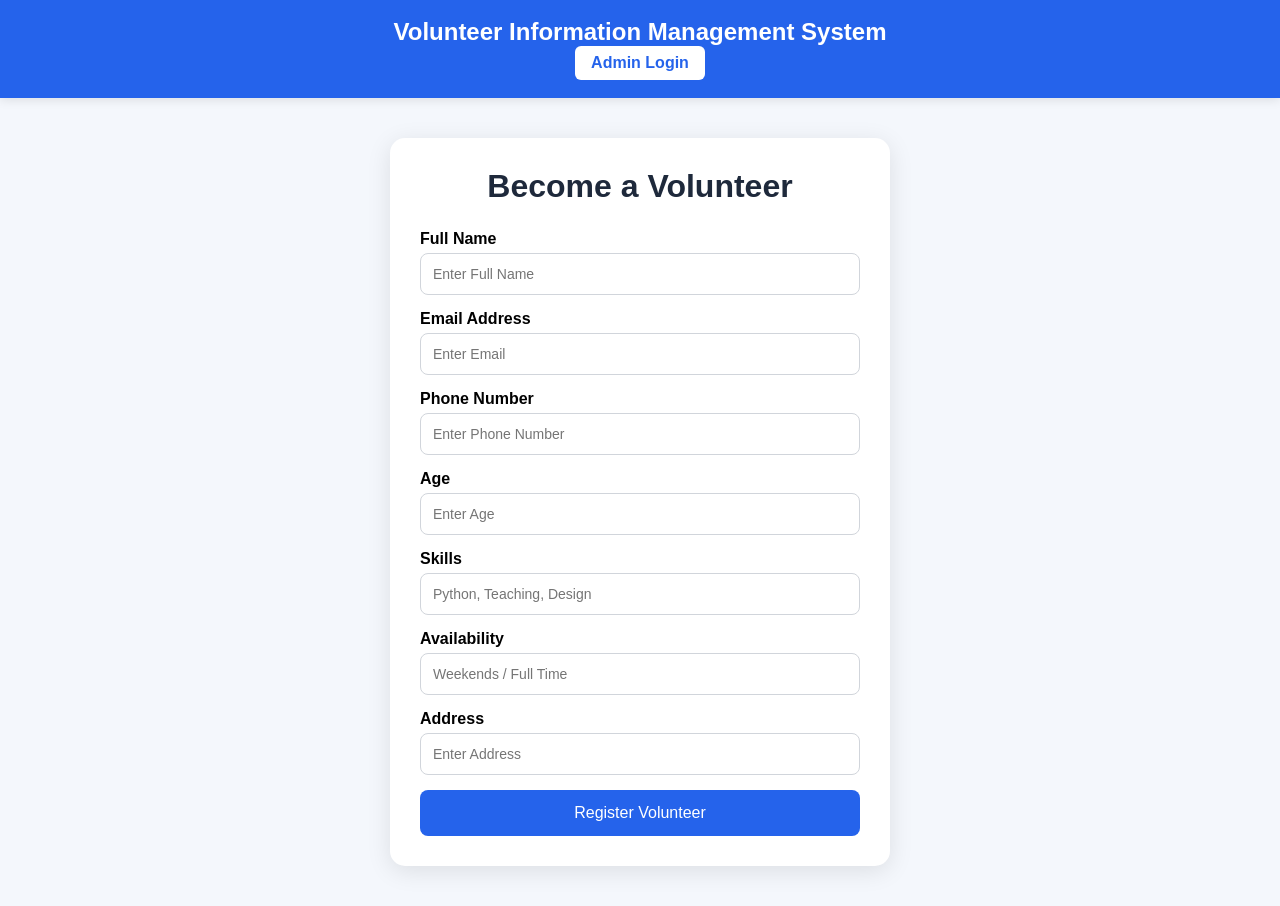
<file: frontend/index.html>
<!DOCTYPE html>
<html lang="en">
<head>
    <meta charset="UTF-8">
    <meta name="viewport" content="width=device-width, initial-scale=1.0">
    <title>Volunteer Information Management System</title>
    <link rel="stylesheet" href="css/style.css">
</head>
<body>

<nav>
    <h2>Volunteer Information Management System</h2>

    <div class="nav-links">
        <a href="login.html">Admin Login</a>
    </div>
</nav>

<div class="container">

    <h1>Become a Volunteer</h1>

    <form id="volunteerForm">

        <label>Full Name</label>
        <input name="name" placeholder="Enter Full Name" required>

        <label>Email Address</label>
        <input name="email" type="email" placeholder="Enter Email" required>

        <label>Phone Number</label>
        <input name="phone" placeholder="Enter Phone Number" required>

        <label>Age</label>
        <input name="age" type="number" placeholder="Enter Age" required>

        <label>Skills</label>
        <input name="skills" placeholder="Python, Teaching, Design">

        <label>Availability</label>
        <input name="availability" placeholder="Weekends / Full Time">

        <label>Address</label>
        <input name="address" placeholder="Enter Address">

        <button type="submit">Register Volunteer</button>

    </form>

</div>

<script src="js/register.js"></script>

</body>
</html>
</file>
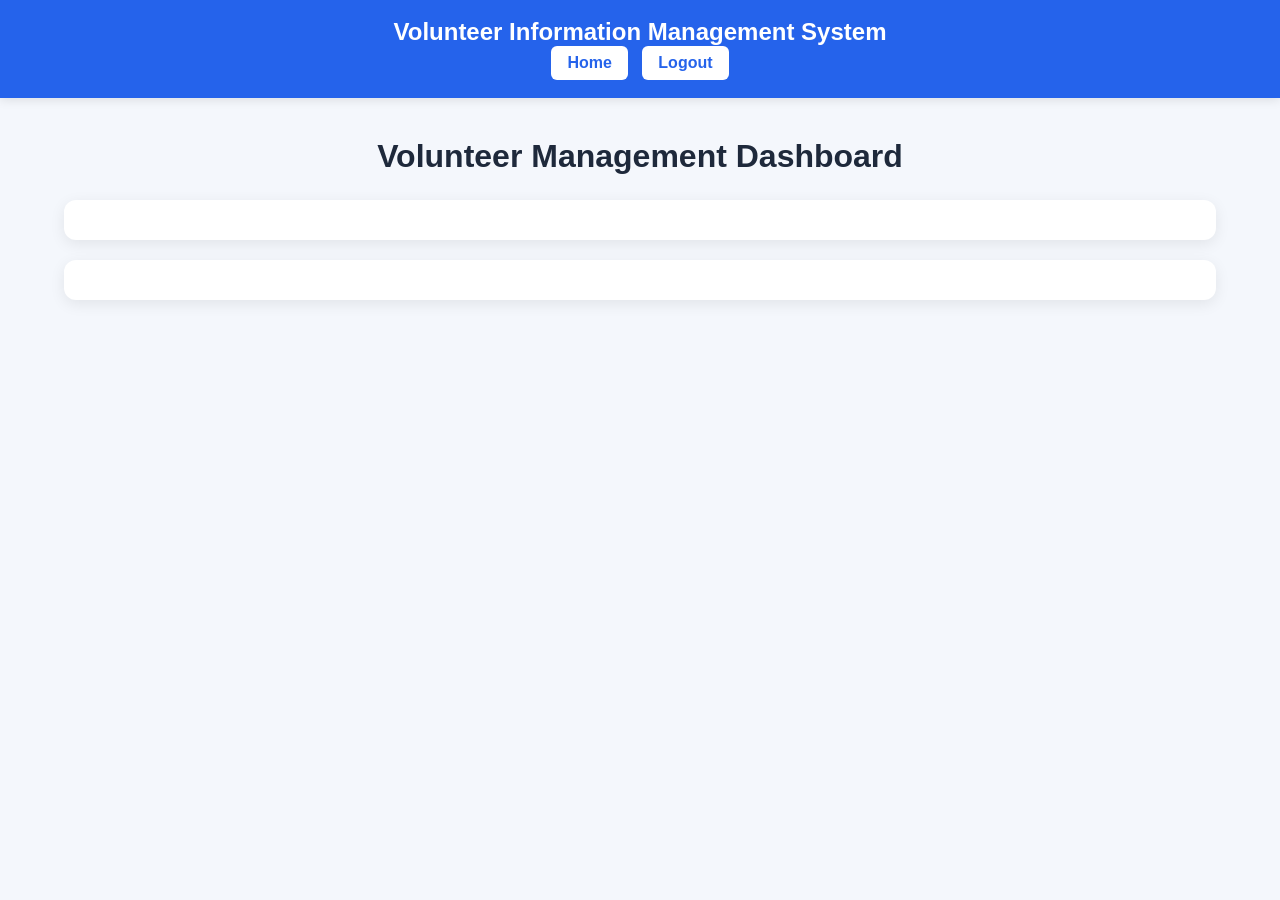
<file: frontend/dashboard.html>
<!DOCTYPE html>
<html lang="en">
<head>
    <title>Volunteer Information Management System</title>
    <link rel="stylesheet" href="css/style.css">
</head>
<body>

<nav>
    <h2>Volunteer Information Management System</h2>

    <div class="nav-links">
        <a href="index.html">Home</a>
        <a href="login.html">Logout</a>
    </div>
</nav>

<div class="dashboard-container">

    <h1>Volunteer Management Dashboard</h1>

    <div class="stats-card">
        <h2 id="stats"></h2>
    </div>

    <div class="table-card">
        <table id="volunteerTable"></table>
    </div>

</div>

<script src="js/dashboard.js"></script>

</body>
</html>
</file>
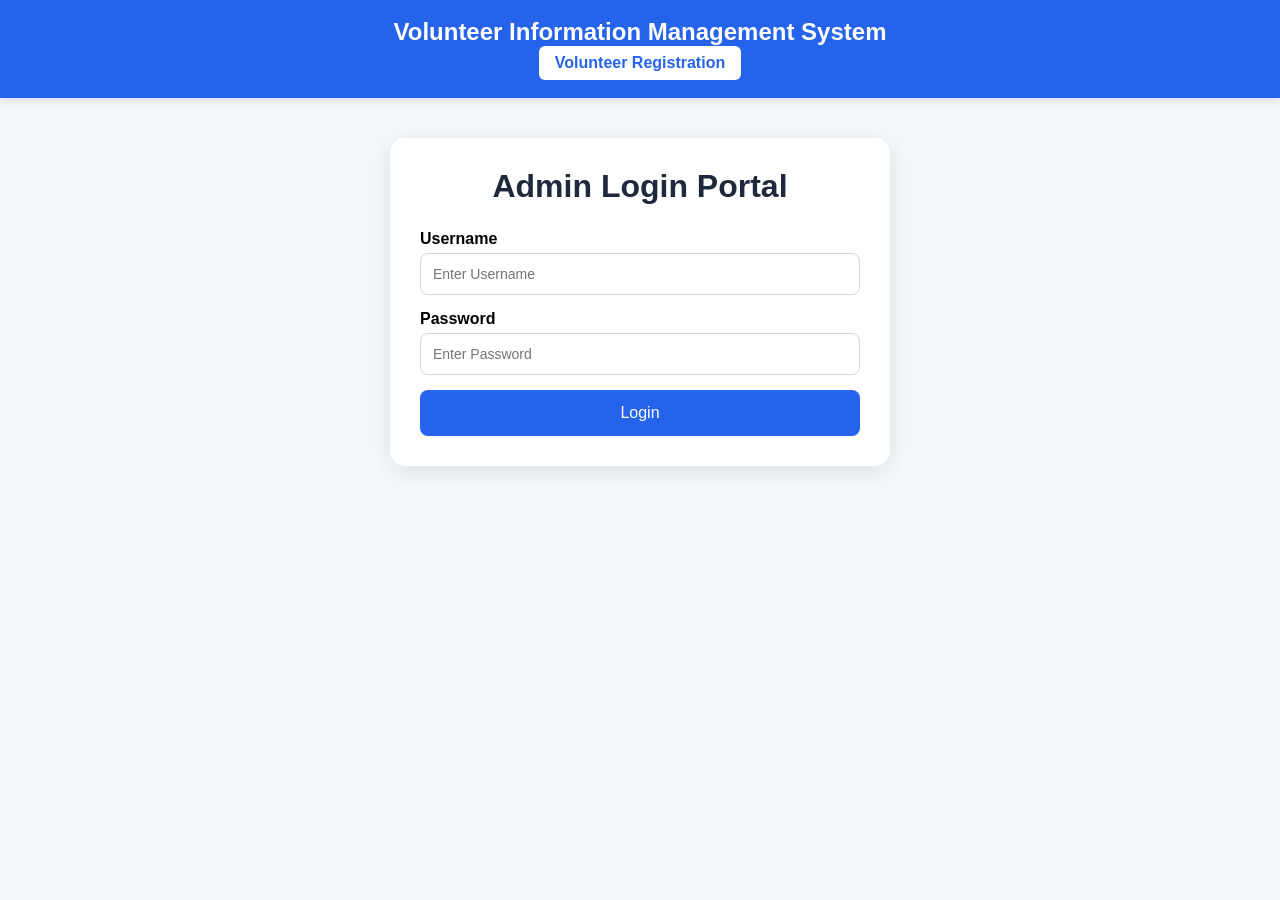
<file: frontend/login.html>
<!DOCTYPE html>
<html lang="en">
<head>
    <title>Volunteer Information Management System</title>
    <link rel="stylesheet" href="css/style.css">
</head>
<body>

<nav>
    <h2>Volunteer Information Management System</h2>

    <div class="nav-links">
        <a href="index.html">Volunteer Registration</a>
    </div>
</nav>

<div class="container">

    <h1>Admin Login Portal</h1>

    <label>Username</label>
    <input id="username" placeholder="Enter Username">

    <label>Password</label>
    <input id="password" type="password" placeholder="Enter Password">

    <button onclick="login()">Login</button>

</div>

<script src="js/login.js"></script>

</body>
</html>
</file>
<file: frontend/css/style.css>
*{
    margin:0;
    padding:0;
    box-sizing:border-box;
    font-family:Segoe UI, sans-serif;
}

body{
    background:#f4f7fc;
}

nav{
    background:#2563eb;
    color:white;
    padding:18px;
    text-align:center;
    box-shadow:0 2px 10px rgba(0,0,0,0.1);
}

.container{
    width:500px;
    margin:40px auto;
    background:white;
    padding:30px;
    border-radius:15px;
    box-shadow:0 5px 25px rgba(0,0,0,0.1);
}

.dashboard-container{
    width:90%;
    margin:40px auto;
}

h1{
    text-align:center;
    margin-bottom:25px;
    color:#1e293b;
}

label{
    font-weight:600;
    display:block;
    margin-bottom:5px;
}

input{
    width:100%;
    padding:12px;
    margin-bottom:15px;
    border:1px solid #d1d5db;
    border-radius:8px;
    font-size:14px;
}

input:focus{
    outline:none;
    border-color:#2563eb;
}

button{
    width:100%;
    padding:14px;
    border:none;
    border-radius:8px;
    background:#2563eb;
    color:white;
    font-size:16px;
    cursor:pointer;
    transition:0.3s;
}

button:hover{
    background:#1d4ed8;
}

.stats-card{
    background:white;
    padding:20px;
    margin-bottom:20px;
    border-radius:12px;
    box-shadow:0 4px 15px rgba(0,0,0,0.08);
}

.table-card{
    background:white;
    padding:20px;
    border-radius:12px;
    box-shadow:0 4px 15px rgba(0,0,0,0.08);
}

table{
    width:100%;
    border-collapse:collapse;
}

th{
    background:#2563eb;
    color:white;
}

th,td{
    padding:12px;
    border:1px solid #ddd;
    text-align:left;
}

tr:nth-child(even){
    background:#f8fafc;
}

tr:hover{
    background:#eaf1ff;
}

.delete-btn{
    width:auto;
    padding:8px 14px;
    background:#dc2626;
}

.delete-btn:hover{
    background:#b91c1c;
}

.nav-links a{
    display:inline-block;
    color:#2563eb;
    background:white;
    text-decoration:none;
    padding:8px 16px;
    margin:0 5px;
    border-radius:6px;
    font-weight:600;
    transition:0.3s;
}

.nav-links a:hover{
    background:#e5e7eb;
}
</file>
